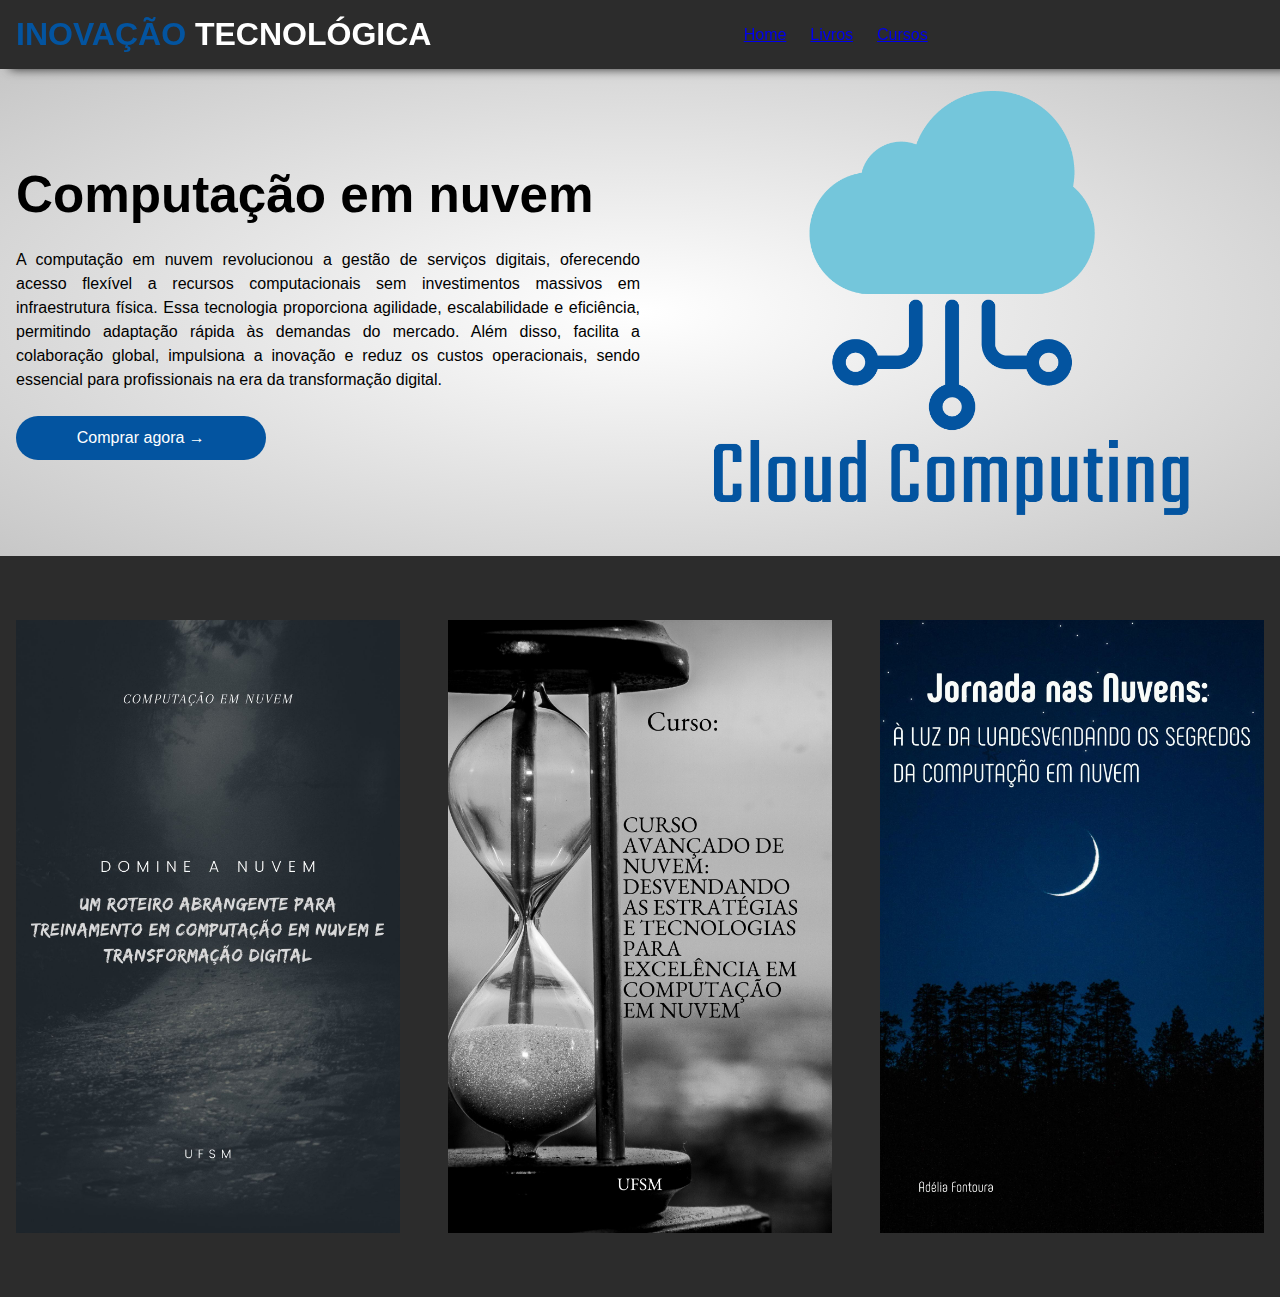
<file: trabalhoinovacao/index.html>
<!DOCTYPE html>
<html lang="pt-BR">

<head>
    <meta charset="UTF-8">
    <meta name="viewport" content="width=device-width, initial-scale=1.0">
    <title>My Favorite Books</title>
    <link rel="stylesheet" href="./styles/global.css">
    <link rel="stylesheet" href="./styles/mediaqueries.css">
</head>

<body>
    <div class="navbar show-menu">
        <div class="header-inner-content">
            <h1 class="logo">INOVAÇÃO <span>TECNOLÓGICA</span></h1>
            <nav>
                <ul>
                    <li> <a href="index.html">Home</a> </li>
                    <li> <a href="livros.html">Livros</a></li>
                    <li><a href="cursos.html">Cursos</a></li>
                </ul>
            </nav>
            <div class="nav-icon-container">
            </div>
        </div>
    </div>
    <header>
        <div class="header-inner-content">
            <div class="header-bottom-side">
                <div class="header-bottom-side-left">
                    <h2>Computação em nuvem</h2>
                    <p>
                        A computação em nuvem revolucionou a gestão de serviços digitais, oferecendo acesso flexível a recursos computacionais sem investimentos massivos em infraestrutura física. Essa tecnologia proporciona agilidade, escalabilidade e eficiência, permitindo adaptação rápida às demandas do mercado. Além disso, facilita a colaboração global, impulsiona a inovação e reduz os custos operacionais, sendo essencial para profissionais na era da transformação digital.
                    </p>
                    <button>Comprar agora &#8594;</button>
                </div>
                <div class="header-bottom-side-right">
                    <img src="images/pngwing.com.png" alt="">
                </div>
            </div>
        </div>
    </header>
    <main>
        <div class="gray-background">
            <div class="page-inner-content">
                <div class="cols cols-3">
                    <img src="images/Capa de Livro de Suspense.jpg">
                    <img src="images/Capa de Livro de Romance.jpg">
                    <img src="images/livro.jpg">
                </div>
            </div>
        </div>
    </main>
    <script src="./js/index.js">
    </script>
</body>

</html>
</file>
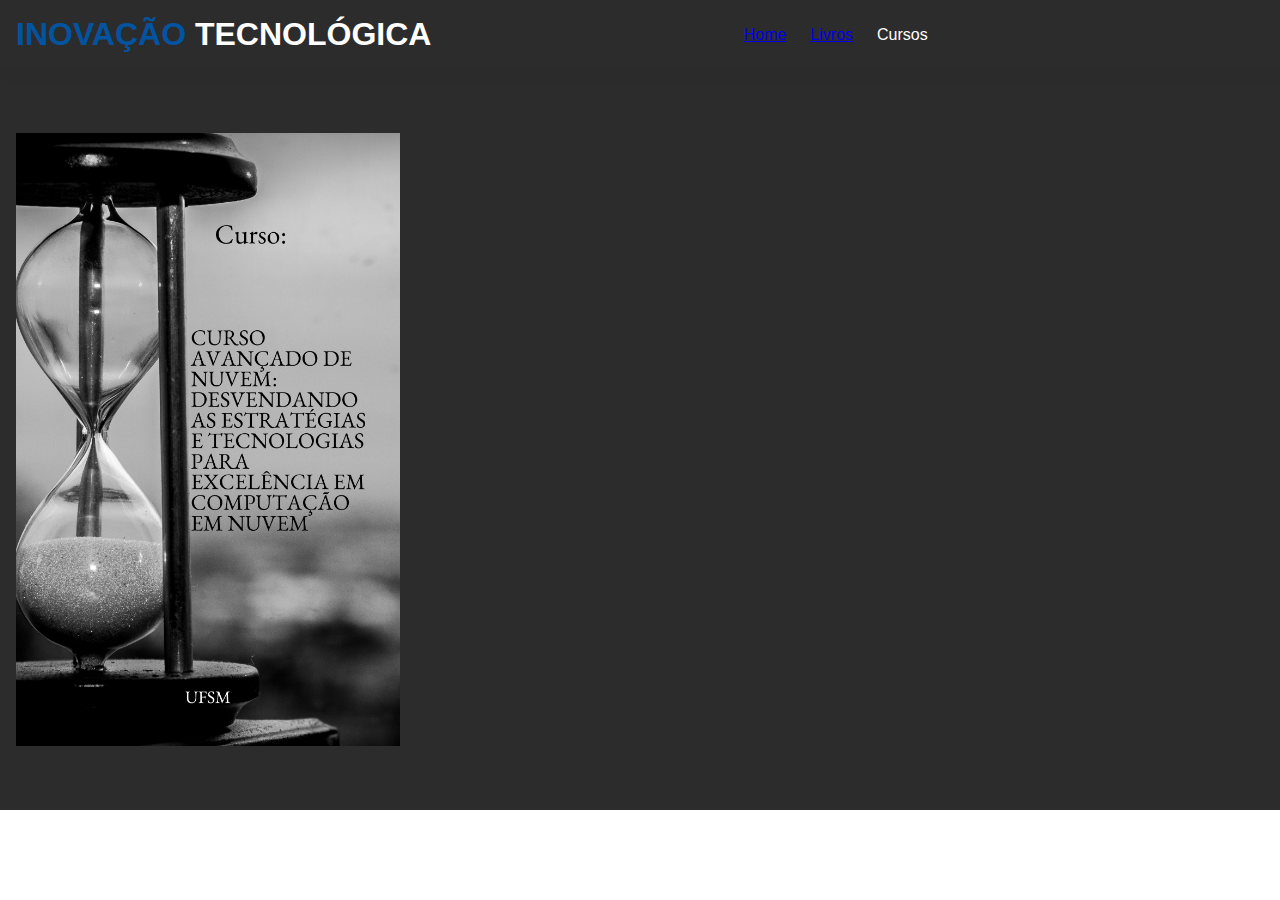
<file: trabalhoinovacao/cursos.html>
<!DOCTYPE html>
<html lang="pt-BR">

<head>
    <meta charset="UTF-8">
    <meta name="viewport" content="width=device-width, initial-scale=1.0">
    <title>My Favorite Books</title>
    <link rel="stylesheet" href="./styles/global.css">
    <link rel="stylesheet" href="./styles/mediaqueries.css">
</head>

<body>
    <div class="navbar show-menu">
        <div class="header-inner-content">
            <h1 class="logo">INOVAÇÃO <span>TECNOLÓGICA</span></h1>
            <nav>
                <ul>
                    <li><a href="index.html">Home</a></li>
                    <li><a href="livros.html">Livros</a></li>
                    <li><a href="cursos.html"></a>Cursos</li>
                </ul>
            </nav>
            <div class="nav-icon-container">
            </div>
        </div>
    </div>
    <main>
        <div class="gray-background">
            <div class="page-inner-content">
                <div class="cols cols-3">
                    <img src="images/Capa de Livro de Romance.jpg">
                </div>
            </div>
        </div>
    </main>
    <script src="./js/index.js">
    </script>
</body>

</html>
</file>
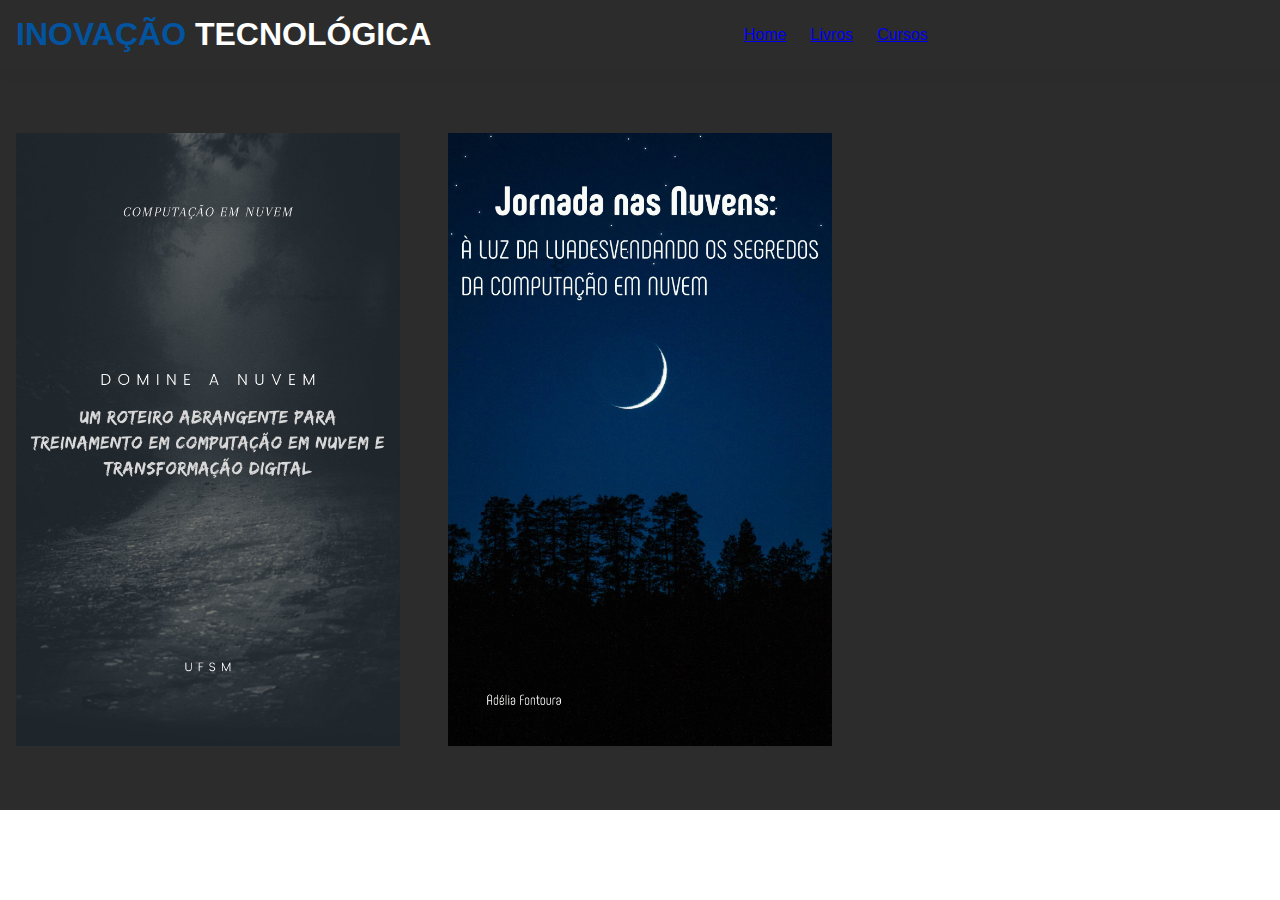
<file: trabalhoinovacao/livros.html>
<!DOCTYPE html>
<html lang="pt-BR">

<head>
    <meta charset="UTF-8">
    <meta name="viewport" content="width=device-width, initial-scale=1.0">
    <title>My Favorite Books</title>
    <link rel="stylesheet" href="./styles/global.css">
    <link rel="stylesheet" href="./styles/mediaqueries.css">
</head>

<body>
    <div class="navbar show-menu">
        <div class="header-inner-content">
            <h1 class="logo">INOVAÇÃO <span>TECNOLÓGICA</span></h1>
            <nav>
                <ul>
                    <li><a href="index.html">Home</a></li>
                    <li><a href="livros.html">Livros</a></li>
                    <li><a href="cursos.html">Cursos</a></li>
                </ul>
            </nav>
            <div class="nav-icon-container">
            </div>
        </div>
    </div>
    <main>
        <div class="gray-background">
            <div class="page-inner-content">
                <div class="cols cols-3">
                    <img src="images/Capa de Livro de Suspense.jpg">
                    <img src="images/livro.jpg">
                </div>
            </div>
        </div>
    </main>
    <script src="./js/index.js">
    </script>
</body>

</html>
</file>
<file: trabalhoinovacao/styles/global.css>
*{
    box-sizing: border-box;
    padding: 0;
    margin: 0;
}

body{
    font-family:'arial';
}
.header-inner-content{
    max-width: 1300px;
    margin-left: auto;
    margin-right: auto;
}
.navbar{
    background-color: #2c2c2c;
    padding: 1rem;
    position:sticky;
    top:0;
    box-shadow:10px 0px 10px #2c2c2c;
    z-index: 99;
    text-decoration: none;
}

.navbar>div{
    display: flex;
    align-items: center;
    justify-content: space-between;
    position: relative;
    text-decoration: none;
}

.logo{
    color:#0354A0;
}
.logo span{
    color:#ffffff;
}

nav ul{
    display:flex;
    list-style: none;
    align-items: center;
    text-decoration: none;
}

.nav-icon-container{
    display: flex;
    align-items: center;
    text-decoration: none;
}

.nav-icon-container img{
    width:30px;
    cursor: pointer;
    text-decoration: none;
}

.nav-icon-container img:first-child{
    margin-right:1rem ;
    text-decoration: none;
}

nav ul li {
    color:#ffffff;
    margin-right: 1.5rem;
    cursor: pointer;
    text-decoration: none;
}
nav ul li:hover{
    transform: translateY(-5px);
    transition: all 0.2s;
    font-weight:bold;
    text-decoration: none;
}
.menu-button{
    display: none;
    text-decoration: none;
}

header{
    background-image: radial-gradient(#fff, #c7c7c7);
    text-decoration: none;
}
.header-bottom-side{
    display:flex;
    align-items: center;
    justify-content: center;
    padding: 1rem;
    text-decoration: none;
}

.header-bottom-side-left{
    height: 100%;
    flex-basis:50%;
    text-decoration: none;
}
.header-bottom-side-left h2{
    font-size: 3.2rem;
    margin-bottom: 1.5rem;
    text-decoration: none;
}

.header-bottom-side-left p {
    line-height: 1.5rem;
    margin-bottom: 1.5rem;
    text-align: justify;
    text-decoration: none;
}
.header-bottom-side-left button{
    background-color: #0354A0;
    border:none;
    cursor: pointer;
    padding: 0.8rem 3.8rem;
    color:#ffffff;
    font-weight: 500px;
    font-size:1rem;
    border-radius:50px;
    transition: all 0.2s;
    text-decoration: none;
}

.header-bottom-side-left button:hover{
    background-color: #01274b;


}
.header-bottom-side-right{
    flex-basis:50%;
    display: flex;
    align-items:center;
    justify-content: center;
}
.header-bottom-side-right img{
    width: 115%;
    margin: 0 auto;
    
}

.gray-background{
    background-color: #2c2c2c;
}
.page-inner-content{
    max-width:1280px;
    margin:0 auto;
}
.page-inner-content img{
    width:100%;
    height: 100%;
}
.cols{
    display: grid;
    align-items: center;
    justify-content: space-evenly;
    padding:4rem 1rem;
}
.cols-3{
    grid-template-columns: repeat(3, 1fr);
    gap:3rem;
}
</file>
<file: trabalhoinovacao/styles/mediaqueries.css>
@media (max-width: 800px){
    .logo{
        font-size: 1.2rem;
    }
    .menu-button{
        display:block;
    }
    .header-bottom-side{
        flex-direction: column;
        text-align: center;
        padding-top: 4rem;
    }
    nav{
        position: absolute;
        background-color:#2c2c2c ;
        width: 100%;
        top:46px;
        display: none;
    }
    .show-menu nav{
        display: block;
    }
    nav ul{
        flex-direction: column;
        

    }
    nav ul li{
        text-align: center;
        padding: 0.8rem;
        font-size: 1rem;
    }
}
</file>
